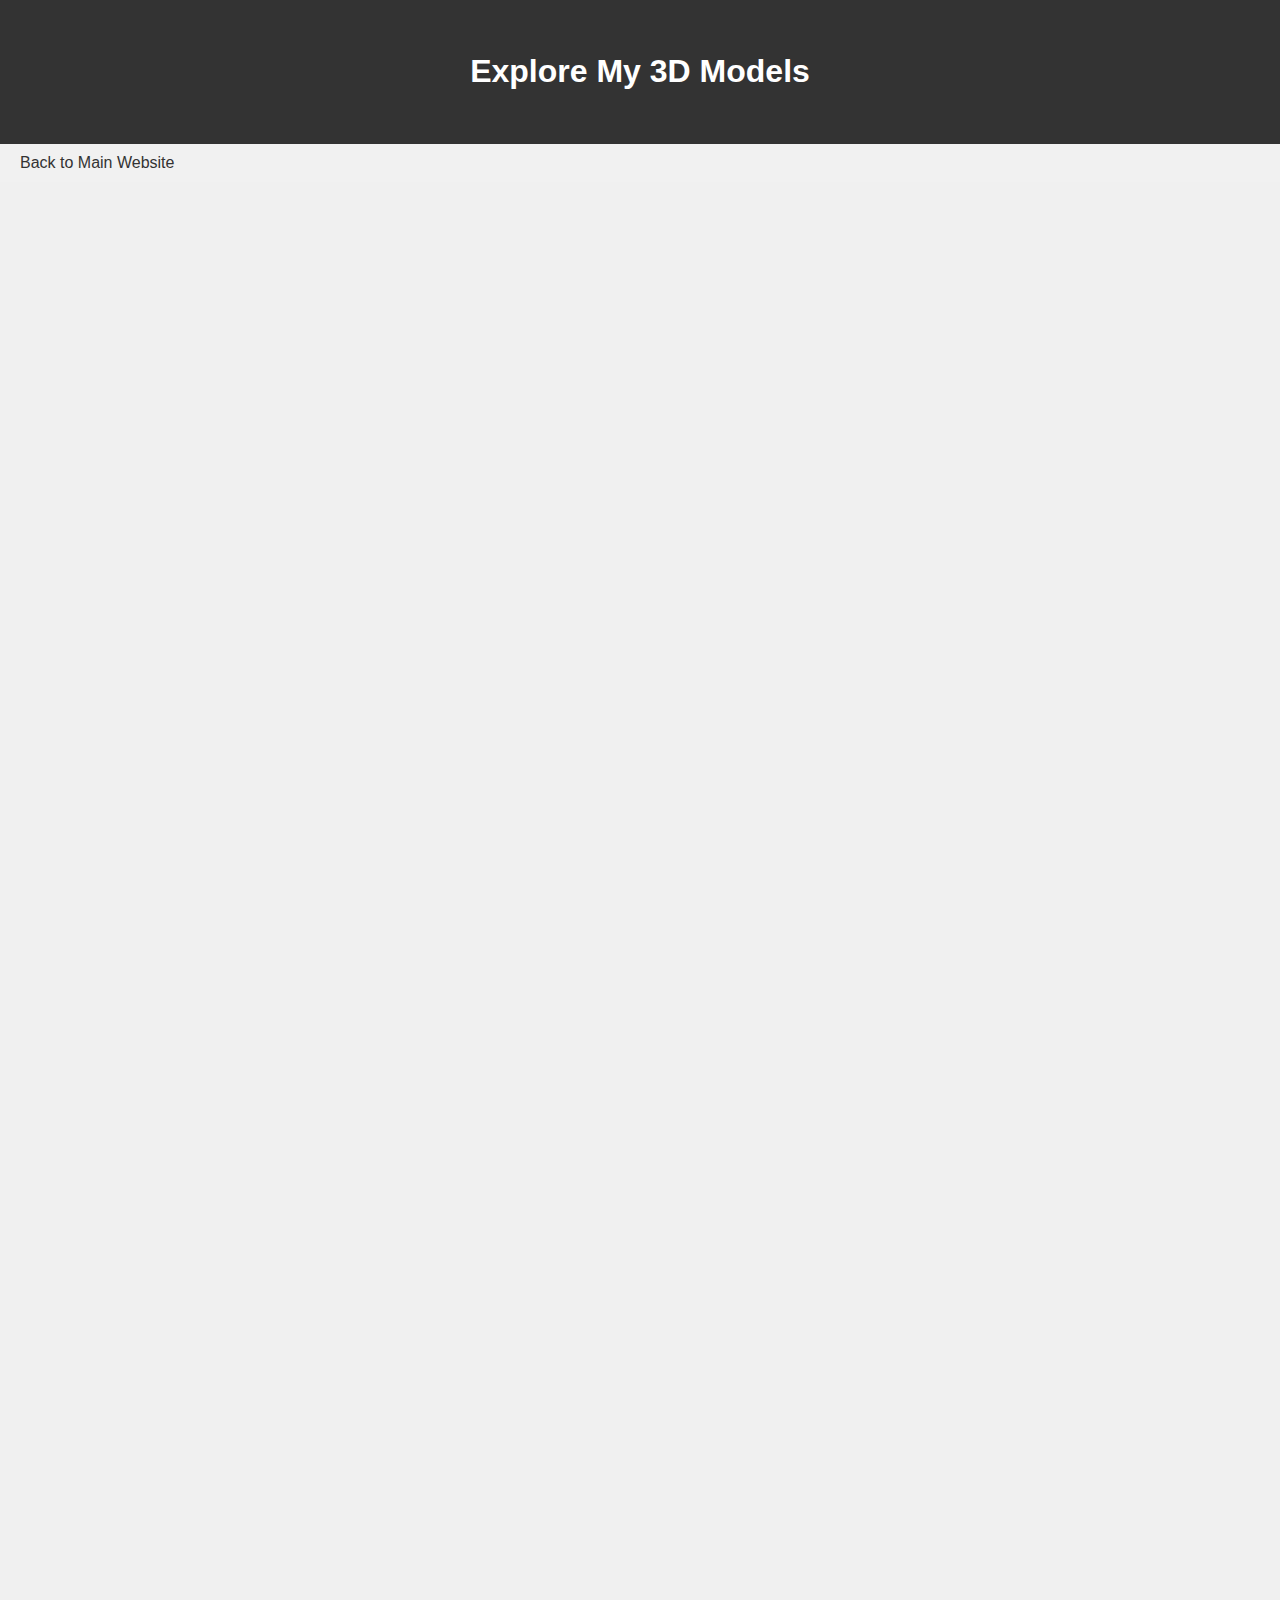
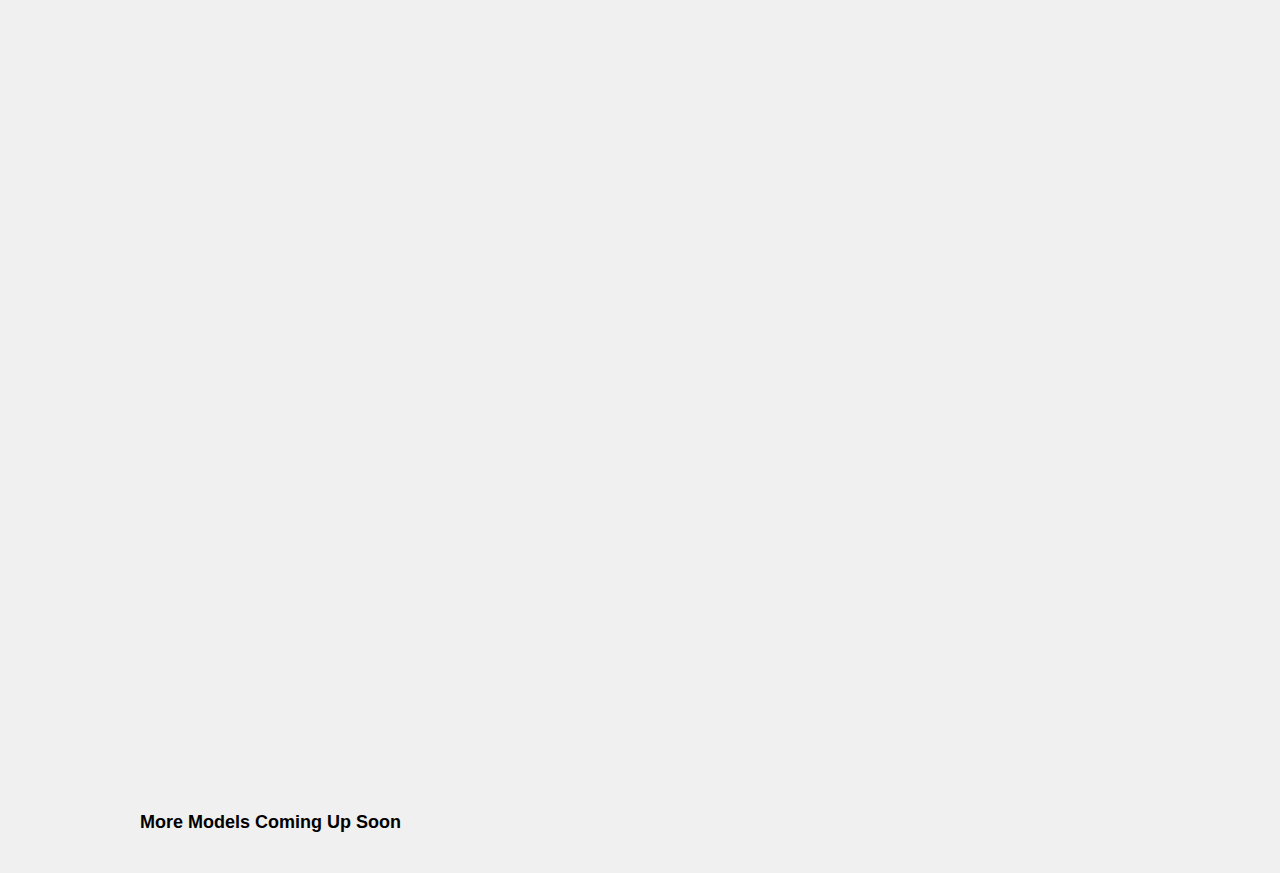
<file: 3DModels.html>
<!DOCTYPE html>
<html lang="en">
<head>
    <meta charset="UTF-8">
    <meta name="viewport" content="width=device-width, initial-scale=1.0">
    <link rel="stylesheet" href="3DModels.css">
    <title>3D Models Showcase</title>
</head>
<body>
    <header>
        <h1>Explore My 3D Models</h1>
    </header>
    
    <nav>
        <a href="/JosePeiro.github.io/">Back to Main Website</a>
    </nav>

    <main>
        <div class="model-container">
            <!-- Replace the URLs with your actual Sketchfab model URLs -->
            <div class="sketchfab-embed-wrapper">
                <iframe src="https://sketchfab.com/models/78008801ce8140d08b8f705896efd035/embed" allow="autoplay; fullscreen; xr-spatial-tracking" frameborder="0" allowfullscreen></iframe>
            </div>

            <div class="sketchfab-embed-wrapper">
                <iframe src="https://sketchfab.com/models/c7c9b6edf1b246b88be51c21ecdf1510/embed" allow="autoplay; fullscreen; xr-spatial-tracking" frameborder="0" allowfullscreen></iframe>
            </div>

            <div class="sketchfab-embed-wrapper">
                <iframe src="https://sketchfab.com/models/95a0ab7b9ce6443e922f7123839344bc/embed" allow="autoplay; fullscreen; xr-spatial-tracking" frameborder="0" allowfullscreen></iframe>
            </div>

            <div class="sketchfab-embed-wrapper">
                <iframe src="https://sketchfab.com/models/48faf24e76c84372a26a8112bb5e1b12/embed" allow="autoplay; fullscreen; xr-spatial-tracking" frameborder="0" allowfullscreen></iframe>
            </div>

            <div class="sketchfab-embed-wrapper">
                <iframe src="https://sketchfab.com/models/1ebac3d7effe4b0da1e46b39386897a8/embed" allow="autoplay; fullscreen; xr-spatial-tracking" frameborder="0" allowfullscreen></iframe>
            </div>
        </div>

        <h3>More Models Coming Up Soon</h3>
    </main>
</body>
</html>
</file>
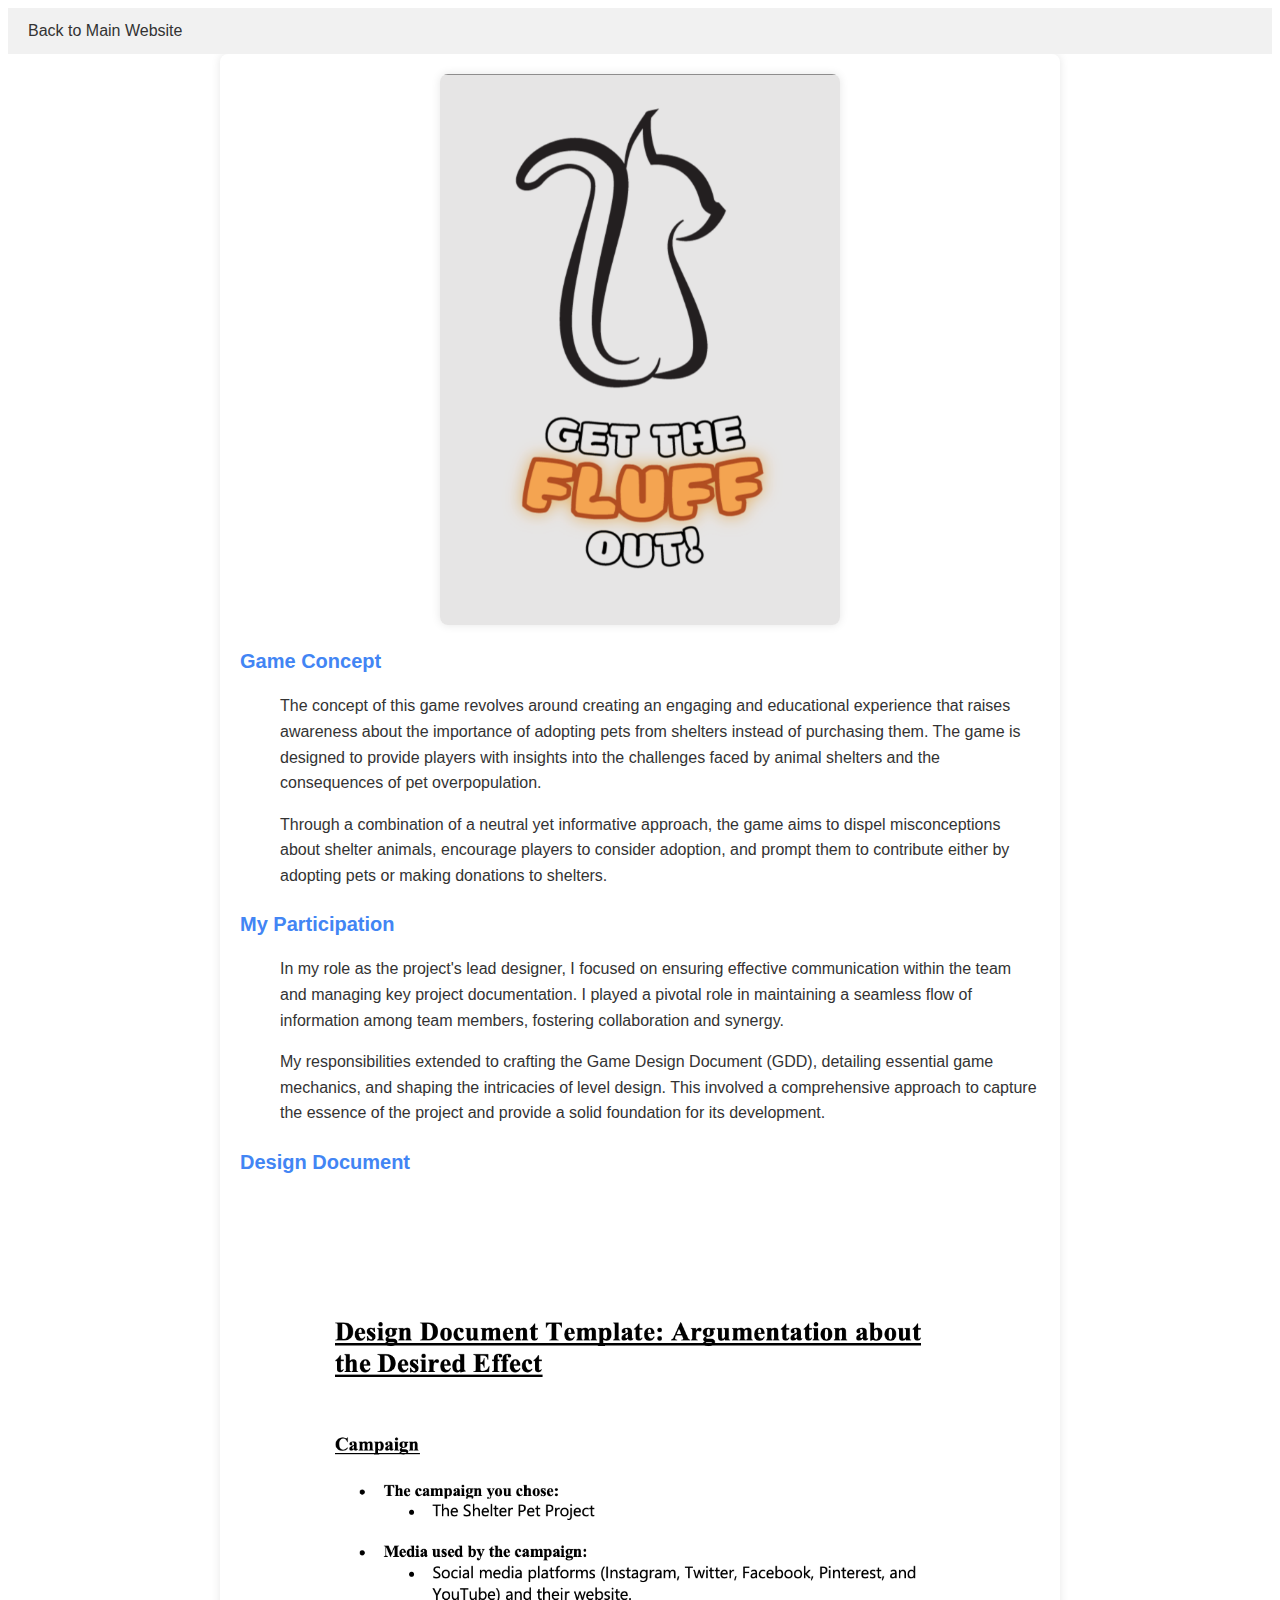
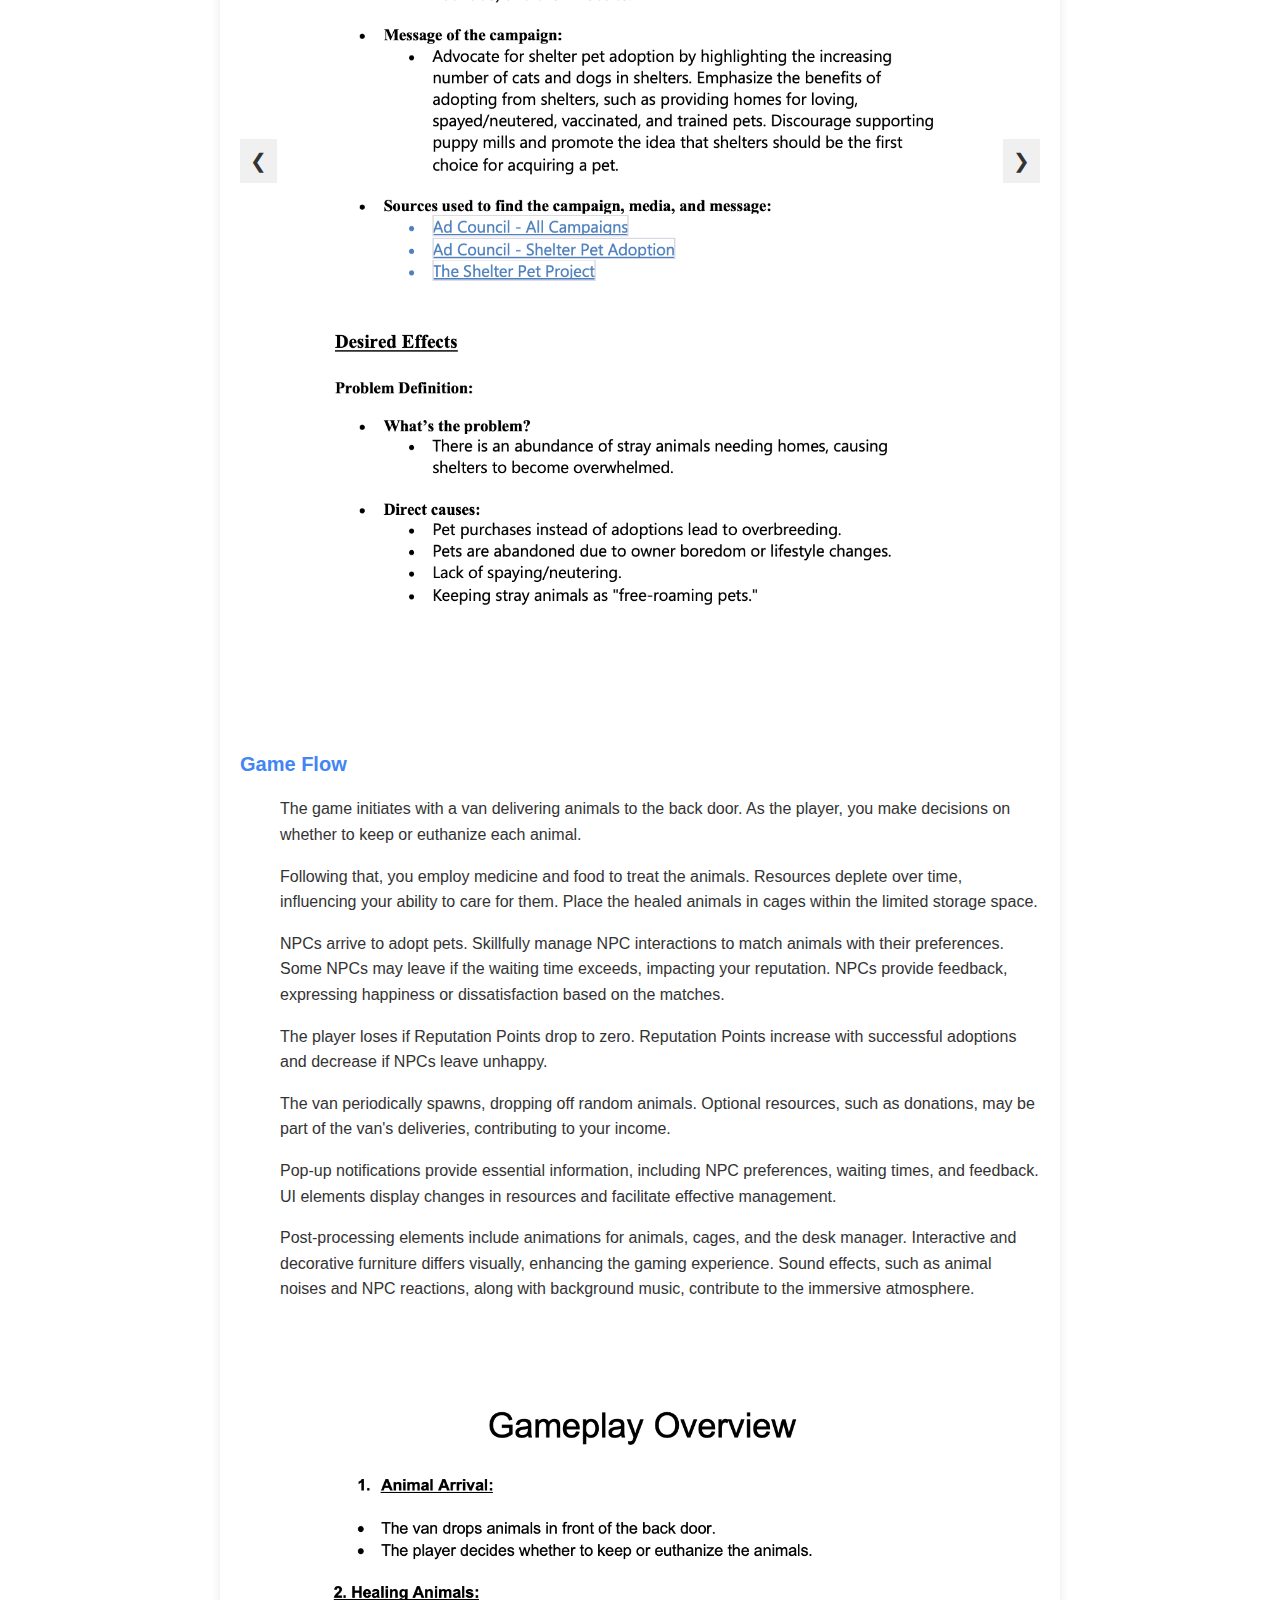
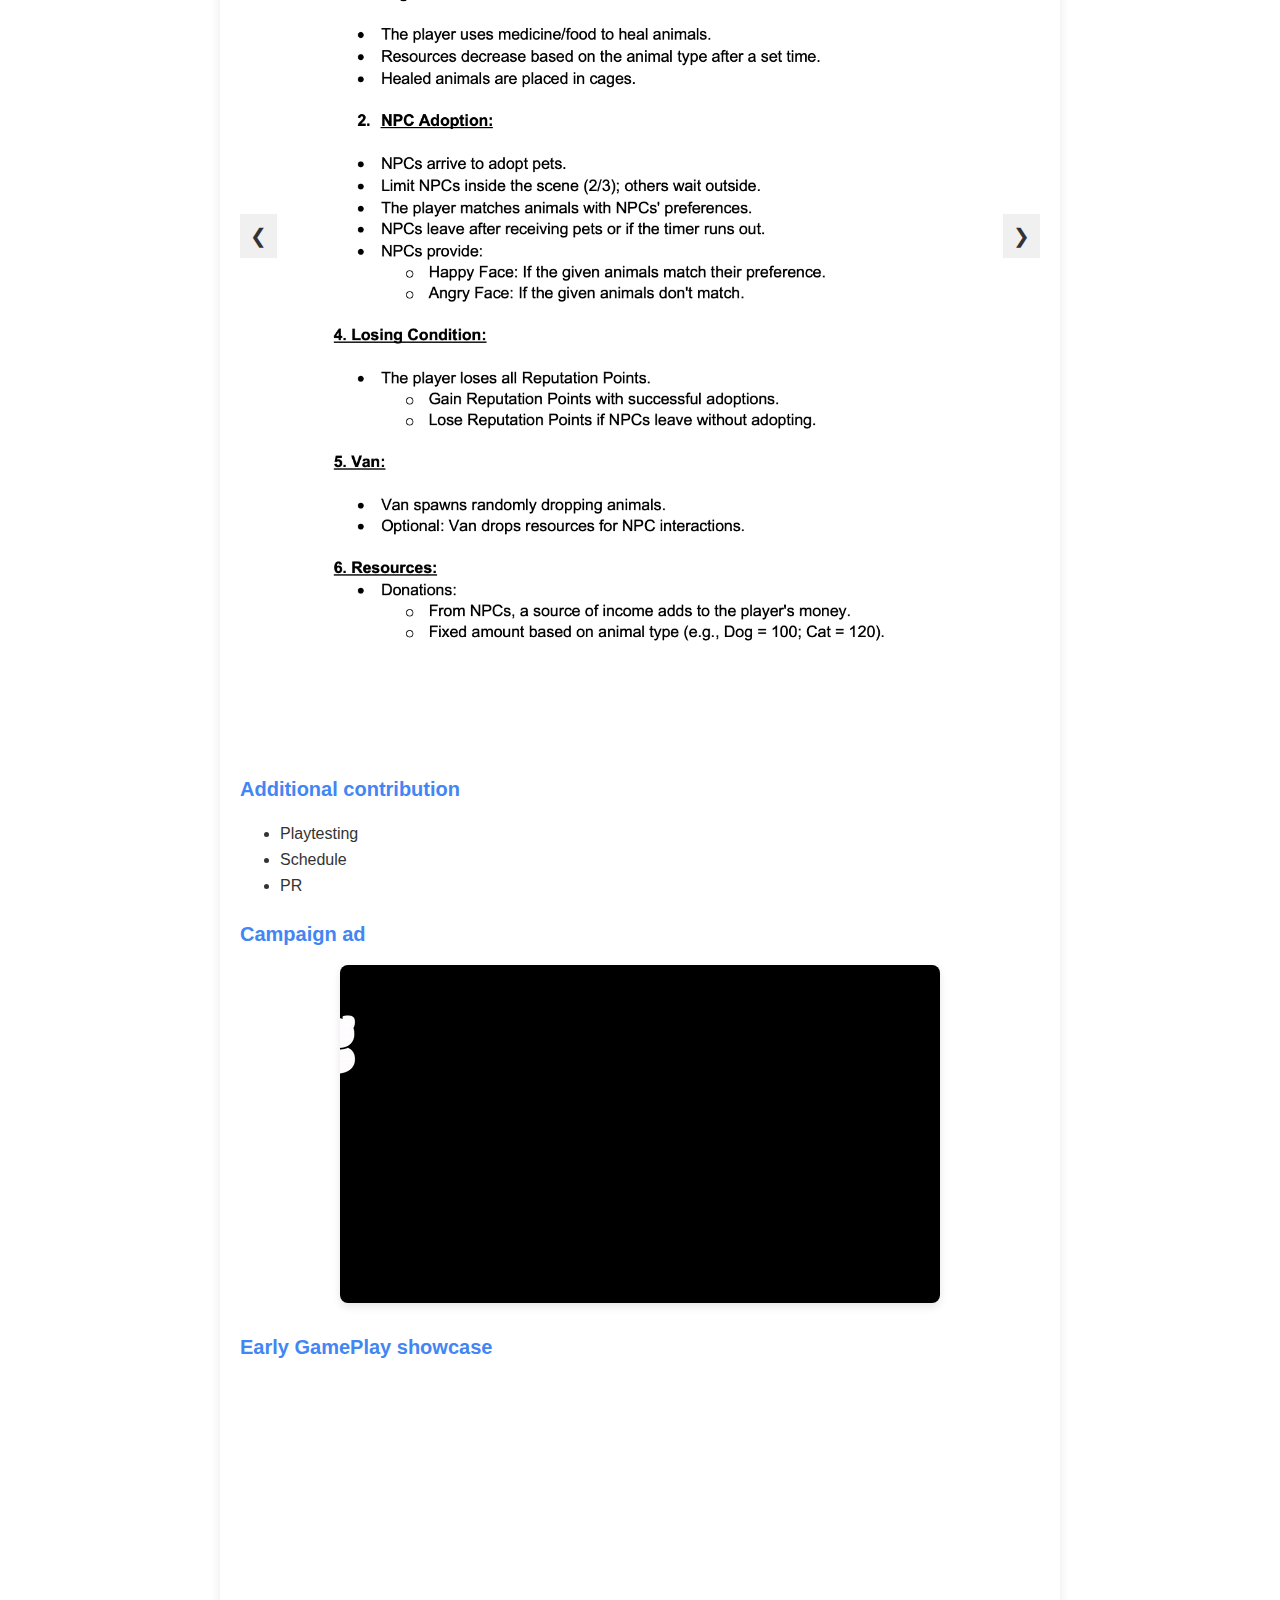
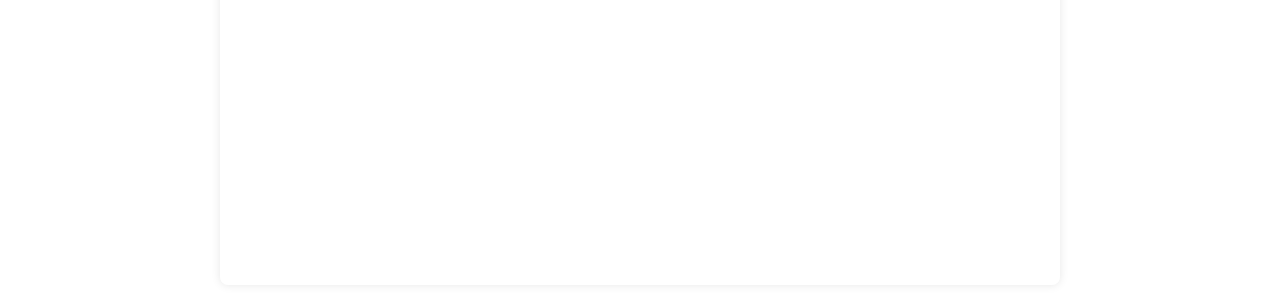
<file: get-the-fluff-out.html>
<!DOCTYPE html>
<html lang="en">
<head>
    <link rel="stylesheet" href="Getthefluffout.css" />
</head>
<body>

    <nav>
        <a href="../index.html">Back to Main Website</a>
    </nav>
    <!-- Navigation and other common elements -->

    <!-- Project "Croak Clash" -->
    <section id="croak-clash">
        <div class="project-details-container">
            <!-- Croak Clash Poster -->
            <img src="images/Get the fluff out.png" alt="Croak Clash Poster" class="project-poster" style="width:50%;">

            <!-- Project Description -->
            <div class="project-description">
                <h3>Game Concept</h3>
                    <p>
                        <ul>
                            The concept of this game revolves around creating an engaging and educational experience that raises awareness about the importance of adopting pets from shelters instead of purchasing them. 
                            The game is designed to provide players with insights into the challenges faced by animal shelters and the consequences of pet overpopulation. 
                        </ul>

                        <ul>
                            Through a combination of a neutral yet informative approach, the game aims to dispel misconceptions about shelter animals, encourage players to consider adoption, 
                            and prompt them to contribute either by adopting pets or making donations to shelters.                
                        </ul>
                    </p>
            </div>

            <!-- Your Participation -->
            <div class="your-participation">
                <h3>My Participation</h3>
                <p>  
                    <ul>
                        In my role as the project's lead designer, I focused on ensuring effective communication within the team and managing key project documentation. 
                        I played a pivotal role in maintaining a seamless flow of information among team members, fostering collaboration and synergy.
                    </ul>

                    <ul>
                        My responsibilities extended to crafting the Game Design Document (GDD), 
                        detailing essential game mechanics, and shaping the intricacies of level design. 
                        This involved a comprehensive approach to capture the essence of the project and provide a solid foundation for its development.
                    </ul>

                    <!-- <ul> 
                        Additionally, I maintained regular contact with our client, Sickhouse, located in Enschede, 
                        where the event unfolded. This communication was vital for aligning our creative vision with the client's expectations, 
                        ensuring a harmonious and successful collaboration throughout the project.
                    </ul> -->
                </p>

                <!-- Image Gallery -->
                <h3>Design Document</h3>
                <div class="image-gallery">
                    <div class="scroll-container">
                        <div class="scroll-content">
                            <img src="images/Getthefluffout/DD1.png">
                            <img src="images/Getthefluffout/DD2.png">
                            <img src="images/Getthefluffout/DD3.png">
                            <img src="images/Getthefluffout/DD4.png">
                            <img src="images/Getthefluffout/DD5.png">

                            <!-- Add more images as needed -->
                        </div>
                    </div>
                    <button class="prev-button" onclick="scrollGallery(-1)">❮</button>
                    <button class="next-button" onclick="scrollGallery(1)">❯</button>
                </div>

            </div>

            <div class="Game-flow">
                <h3>Game Flow</h3>
                <p>
                    <ul>
                        The game initiates with a van delivering animals to the back door. As the player, you make decisions on whether to keep or euthanize each animal.
                    </ul>
                    <ul>
                        Following that, you employ medicine and food to treat the animals. Resources deplete over time, influencing your ability to care for them. Place the healed animals in cages within the limited storage space.
                    </ul>
                    <ul>
 
                        NPCs arrive to adopt pets. Skillfully manage NPC interactions to match animals with their preferences. Some NPCs may leave if the waiting time exceeds, impacting your reputation. NPCs provide feedback, expressing happiness or dissatisfaction based on the matches.
                    </ul>
                    <ul>
   
                        The player loses if Reputation Points drop to zero. Reputation Points increase with successful adoptions and decrease if NPCs leave unhappy.
                    </ul>
                    <ul>
    
                        The van periodically spawns, dropping off random animals. Optional resources, such as donations, may be part of the van's deliveries, contributing to your income.
                    </ul>
                    <ul>

                        Pop-up notifications provide essential information, including NPC preferences, waiting times, and feedback. UI elements display changes in resources and facilitate effective management.
                    </ul>
                    <ul>

                        Post-processing elements include animations for animals, cages, and the desk manager. Interactive and decorative furniture differs visually, enhancing the gaming experience. Sound effects, such as animal noises and NPC reactions, along with background music, contribute to the immersive atmosphere.
                    </ul>
                </p>

                <div class="image-gallery">
                    <div class="scroll-container">
                        <div class="scroll-content">
                            <img src="images/Getthefluffout/GamePlay.png">
                            <img src="images/Getthefluffout/GamePlay1.png">
                        </div>
                    </div>
                    <button class="prev-button" onclick="scrollGallery(-1)">❮</button>
                    <button class="next-button" onclick="scrollGallery(1)">❯</button>
                </div>

                </div>

                <div class="More-contribution">
                    <h3>Additional contribution</h3>
                    <ul>
                        <li>Playtesting</li>
                        <li>Schedule</li>
                        <li>PR</li>
                    </ul>
                </div>

                <h3>Campaign ad</h3>
                <div class="project-media-gif">
                    <img src="images/Getthefluffout/hashtags.gif" alt="Campaign Ad GIF">
                </div>

                <!-- Videos or GIFs -->
                <div class="project-media">

                    <h3>Early GamePlay showcase</h3>
                    <!-- <video controls width="100%">
                        <source src="images/CroakClashhGDD/CroakclashShowOff.mp4" type="video/mp4">
                    </video> -->
                    <iframe width="100%" height="480" src="https://www.youtube.com/embed/JRh0diMw1po?si=0KjX1GlTM9vQ6gzo" title="YouTube video player" frameborder="0" allow="accelerometer; autoplay; clipboard-write; encrypted-media; gyroscope; picture-in-picture; web-share" allowfullscreen></iframe>

                </div>
            </div>
    </section>

    <!-- Script for image gallery scrolling -->
    <script>
        function scrollGallery(direction) {
            const container = document.querySelector('.scroll-container');
            const scrollAmount = direction * container.offsetWidth;
            container.scrollBy({ left: scrollAmount, behavior: 'smooth' });
        }
    </script>

</body>
</html>
</file>
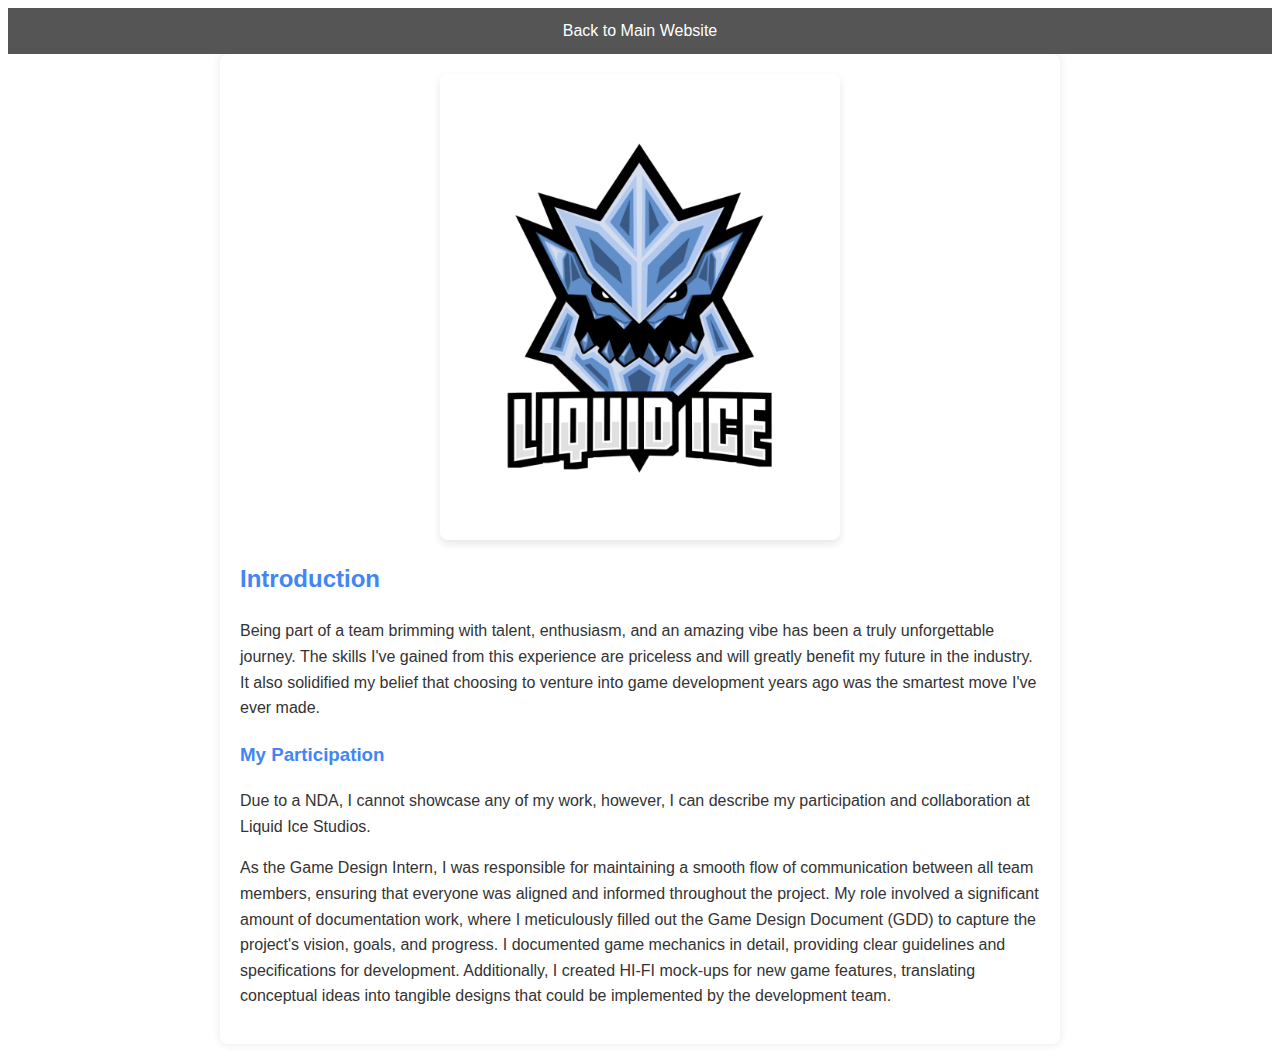
<file: liquidicestudios.html>
<!DOCTYPE html>
<html lang="en">
<head>
    <link rel="stylesheet" href="LIS.css" />
</head>
<body>

    <nav>
        <a href="/JosePeiro.github.io/">Back to Main Website</a>
    </nav>
    
    <!-- Navigation and other common elements -->

    <!-- Project "Croak Clash" -->
    <section id="croak-clash">
        <div class="project-details-container">
            <!-- Croak Clash Poster -->
            <img src="images/LIS-logo.png" alt="Croak Clash Poster" class="project-poster" style="width:50%;">

            <!-- Project Description -->
            <div class="project-description">
                <h2>Introduction</h2>
                <p> 
                Being part of a team brimming with talent, enthusiasm, and an amazing vibe has been a truly unforgettable journey. 
                The skills I've gained from this experience are priceless and will greatly benefit my future in the industry. 
                It also solidified my belief that choosing to venture into game development years ago was the smartest move I've ever made.
                </p>
            </div>
            <!-- Your Participation -->
            <div class="your-participation">
                <h3>My Participation</h3>
                <p>
                    Due to a NDA, I cannot showcase any of my work, however, I can describe my participation and collaboration at Liquid Ice Studios.
                </p>
                <p>
                    As the Game Design Intern, I was responsible for maintaining a smooth flow of communication between all team members, 
                    ensuring that everyone was aligned and informed throughout the project. My role involved a significant amount of documentation work, 
                    where I meticulously filled out the Game Design Document (GDD) to capture the project's vision, goals, and progress. 
                    I documented game mechanics in detail, providing clear guidelines and specifications for development. 
                    Additionally, I created HI-FI mock-ups for new game features, translating conceptual ideas into tangible designs that could be 
                    implemented by the development team.
                </p>
            </div>
                <!-- <div class="More-contribution">
                    <h3>Additional contribution</h3>
                    <ul>
                        <li>Playtesting</li>
                        <li>Material creation in Adobe Substance Designer</li>
                        <li>Schedule</li>
                        <li>PR</li>
                    </ul>
                </div> -->
            </div>
    </section>

    <!-- Script for image gallery scrolling -->
    <script>
        function scrollGallery(direction) {
            const container = document.querySelector('.scroll-container');
            const scrollAmount = direction * container.offsetWidth;
            container.scrollBy({ left: scrollAmount, behavior: 'smooth' });
        }
    </script>
</body>
</html>
</file>
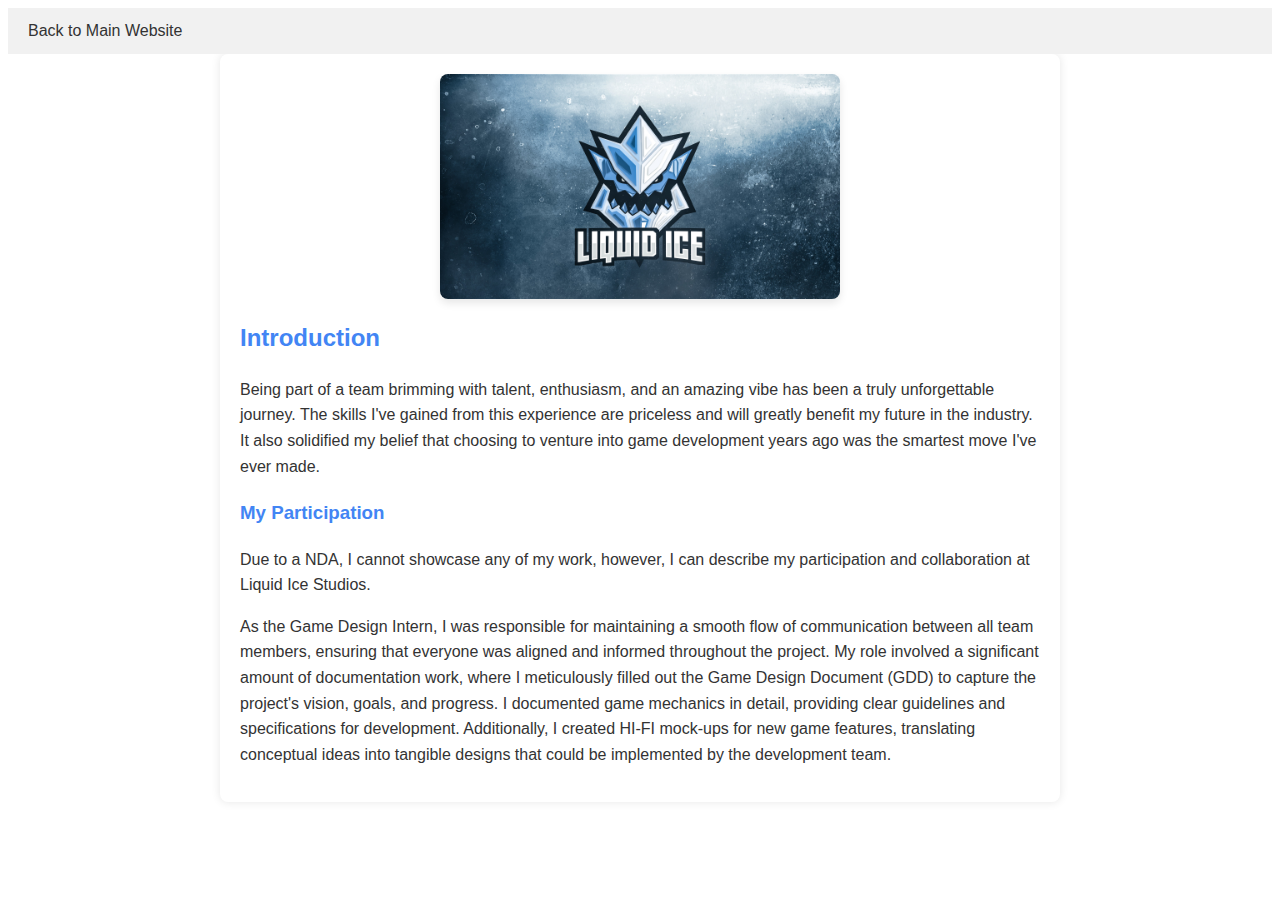
<file: Liquidicestudios.html>
<!DOCTYPE html>
<html lang="en">
<head>
    <link rel="stylesheet" href="croak-clash.css" />
</head>
<body>

    <nav>
        <a href="/JosePeiro.github.io/">Back to Main Website</a>
    </nav>
    
    <!-- Navigation and other common elements -->

    <!-- Project "Croak Clash" -->
    <section id="croak-clash">
        <div class="project-details-container">
            <!-- Croak Clash Poster -->
            <img src="images/LIS logo.jpeg" alt="Croak Clash Poster" class="project-poster" style="width:50%;">

            <!-- Project Description -->
            <div class="project-description">
                <h2>Introduction</h2>
                <p> 
                Being part of a team brimming with talent, enthusiasm, and an amazing vibe has been a truly unforgettable journey. 
                The skills I've gained from this experience are priceless and will greatly benefit my future in the industry. 
                It also solidified my belief that choosing to venture into game development years ago was the smartest move I've ever made.
                </p>
            </div>

            <!-- Your Participation -->
            <div class="your-participation">
                <h3>My Participation</h3>
                <p>
                    Due to a NDA, I cannot showcase any of my work, however, I can describe my participation and collaboration at Liquid Ice Studios.
                </p>
                <p>
                    As the Game Design Intern, I was responsible for maintaining a smooth flow of communication between all team members, 
                    ensuring that everyone was aligned and informed throughout the project. My role involved a significant amount of documentation work, 
                    where I meticulously filled out the Game Design Document (GDD) to capture the project's vision, goals, and progress. 
                    I documented game mechanics in detail, providing clear guidelines and specifications for development. 
                    Additionally, I created HI-FI mock-ups for new game features, translating conceptual ideas into tangible designs that could be 
                    implemented by the development team.
                </p>
            </div>
                <!-- <div class="More-contribution">
                    <h3>Additional contribution</h3>
                    <ul>
                        <li>Playtesting</li>
                        <li>Material creation in Adobe Substance Designer</li>
                        <li>Schedule</li>
                        <li>PR</li>
                    </ul>
                </div> -->
            </div>
    </section>

    <!-- Script for image gallery scrolling -->
    <script>
        function scrollGallery(direction) {
            const container = document.querySelector('.scroll-container');
            const scrollAmount = direction * container.offsetWidth;
            container.scrollBy({ left: scrollAmount, behavior: 'smooth' });
        }
    </script>

</body>
</html>
</file>
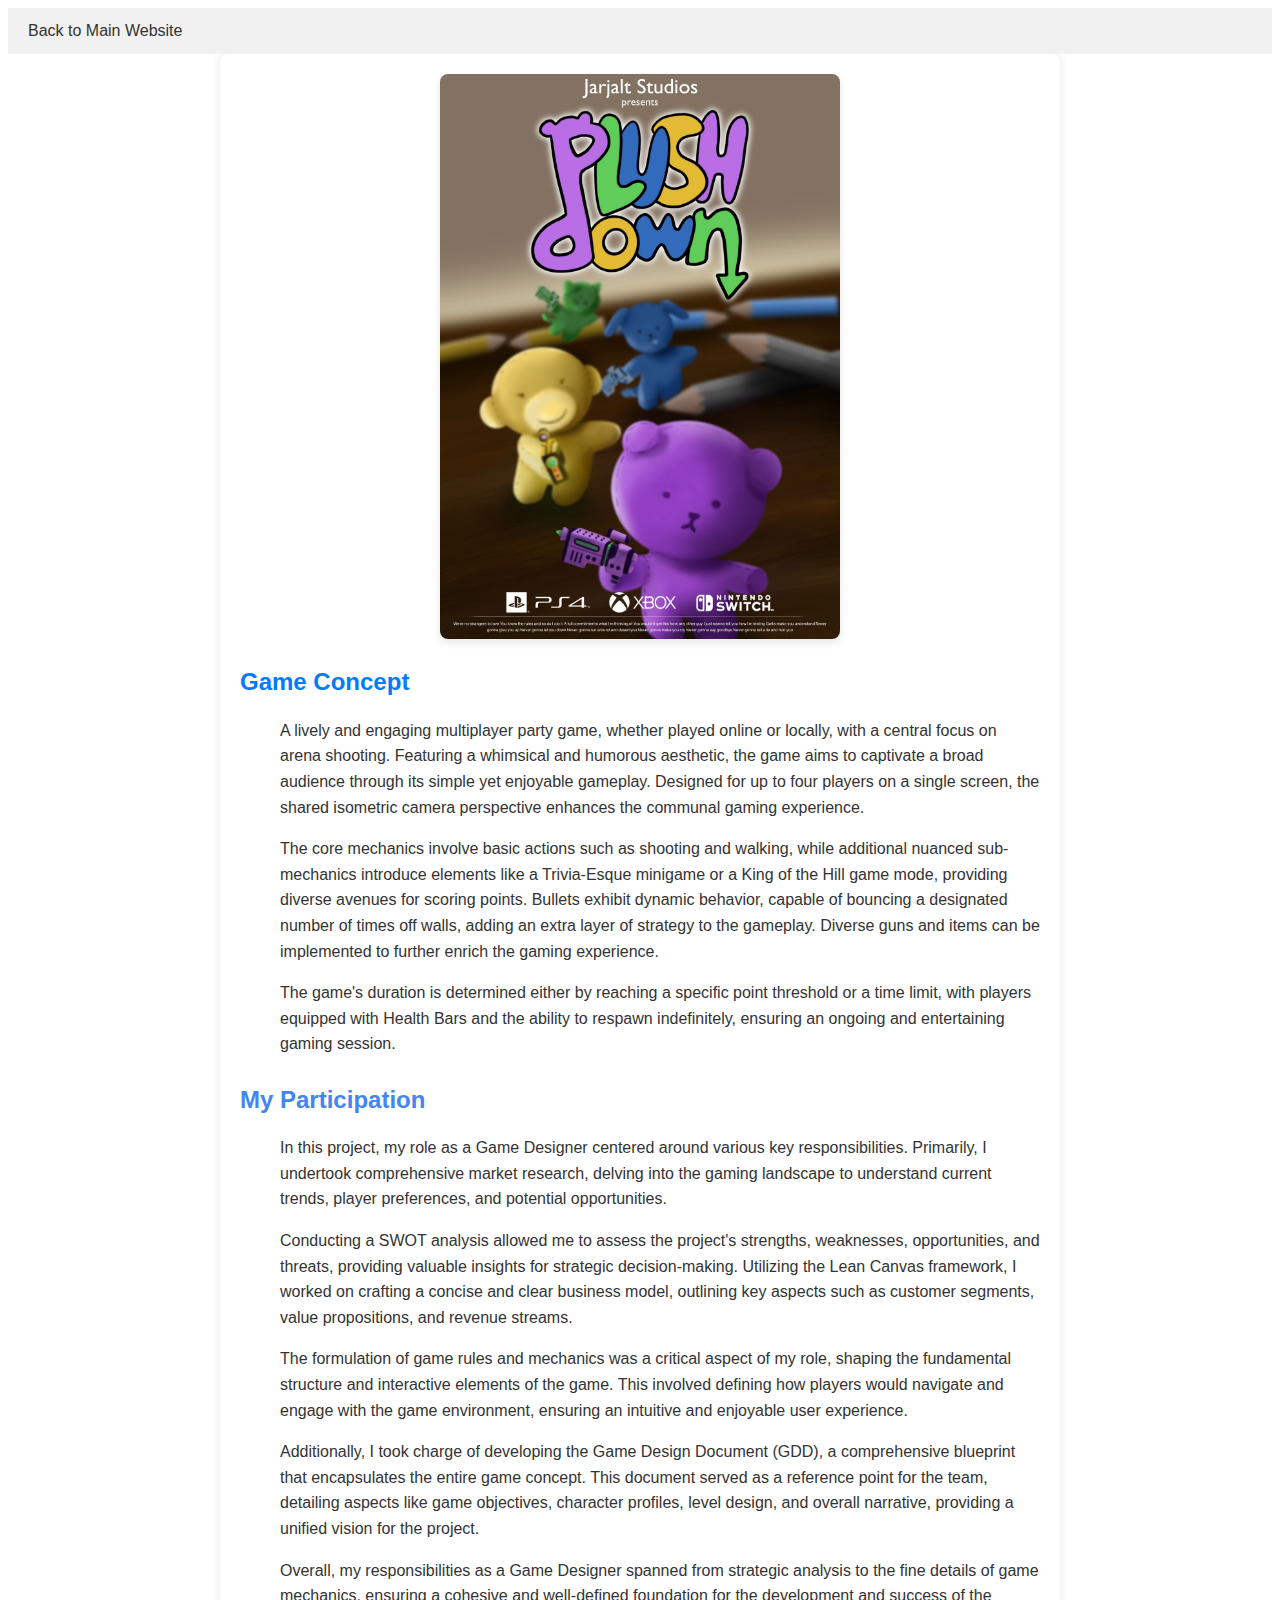
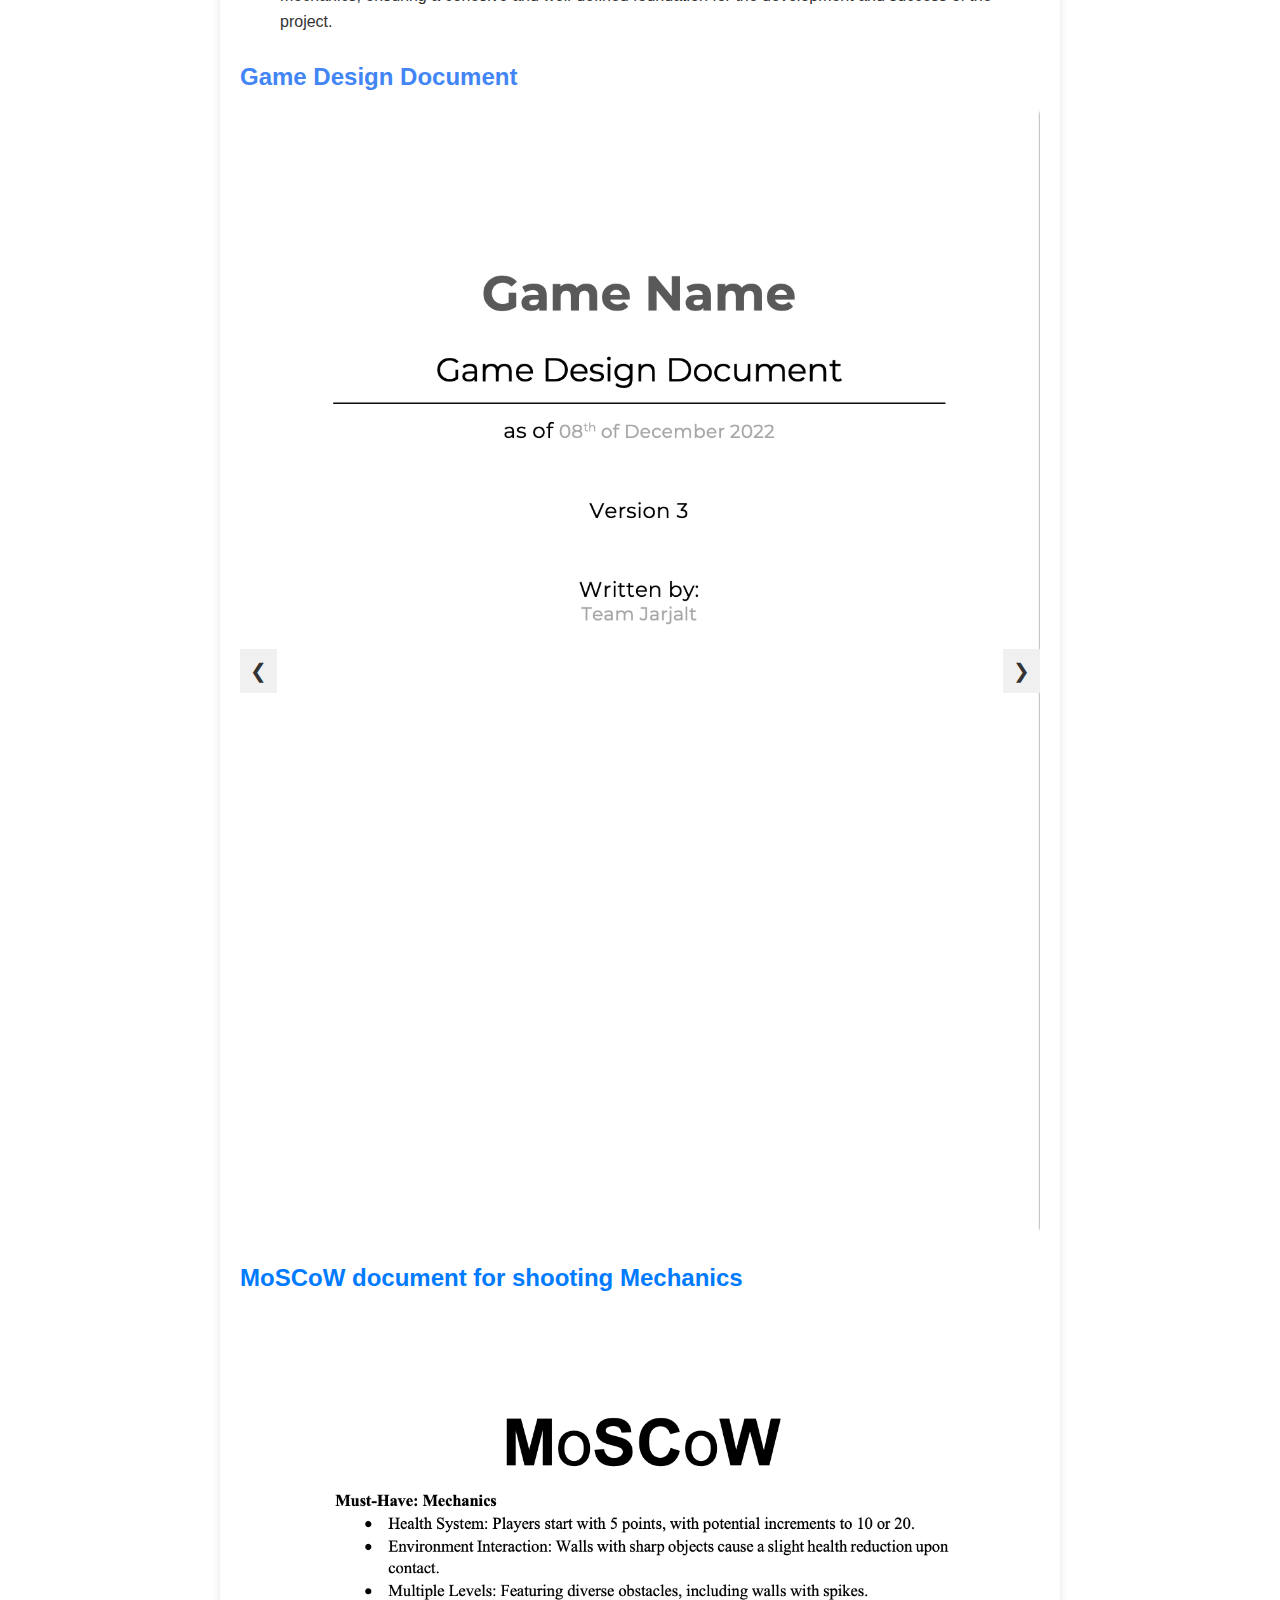
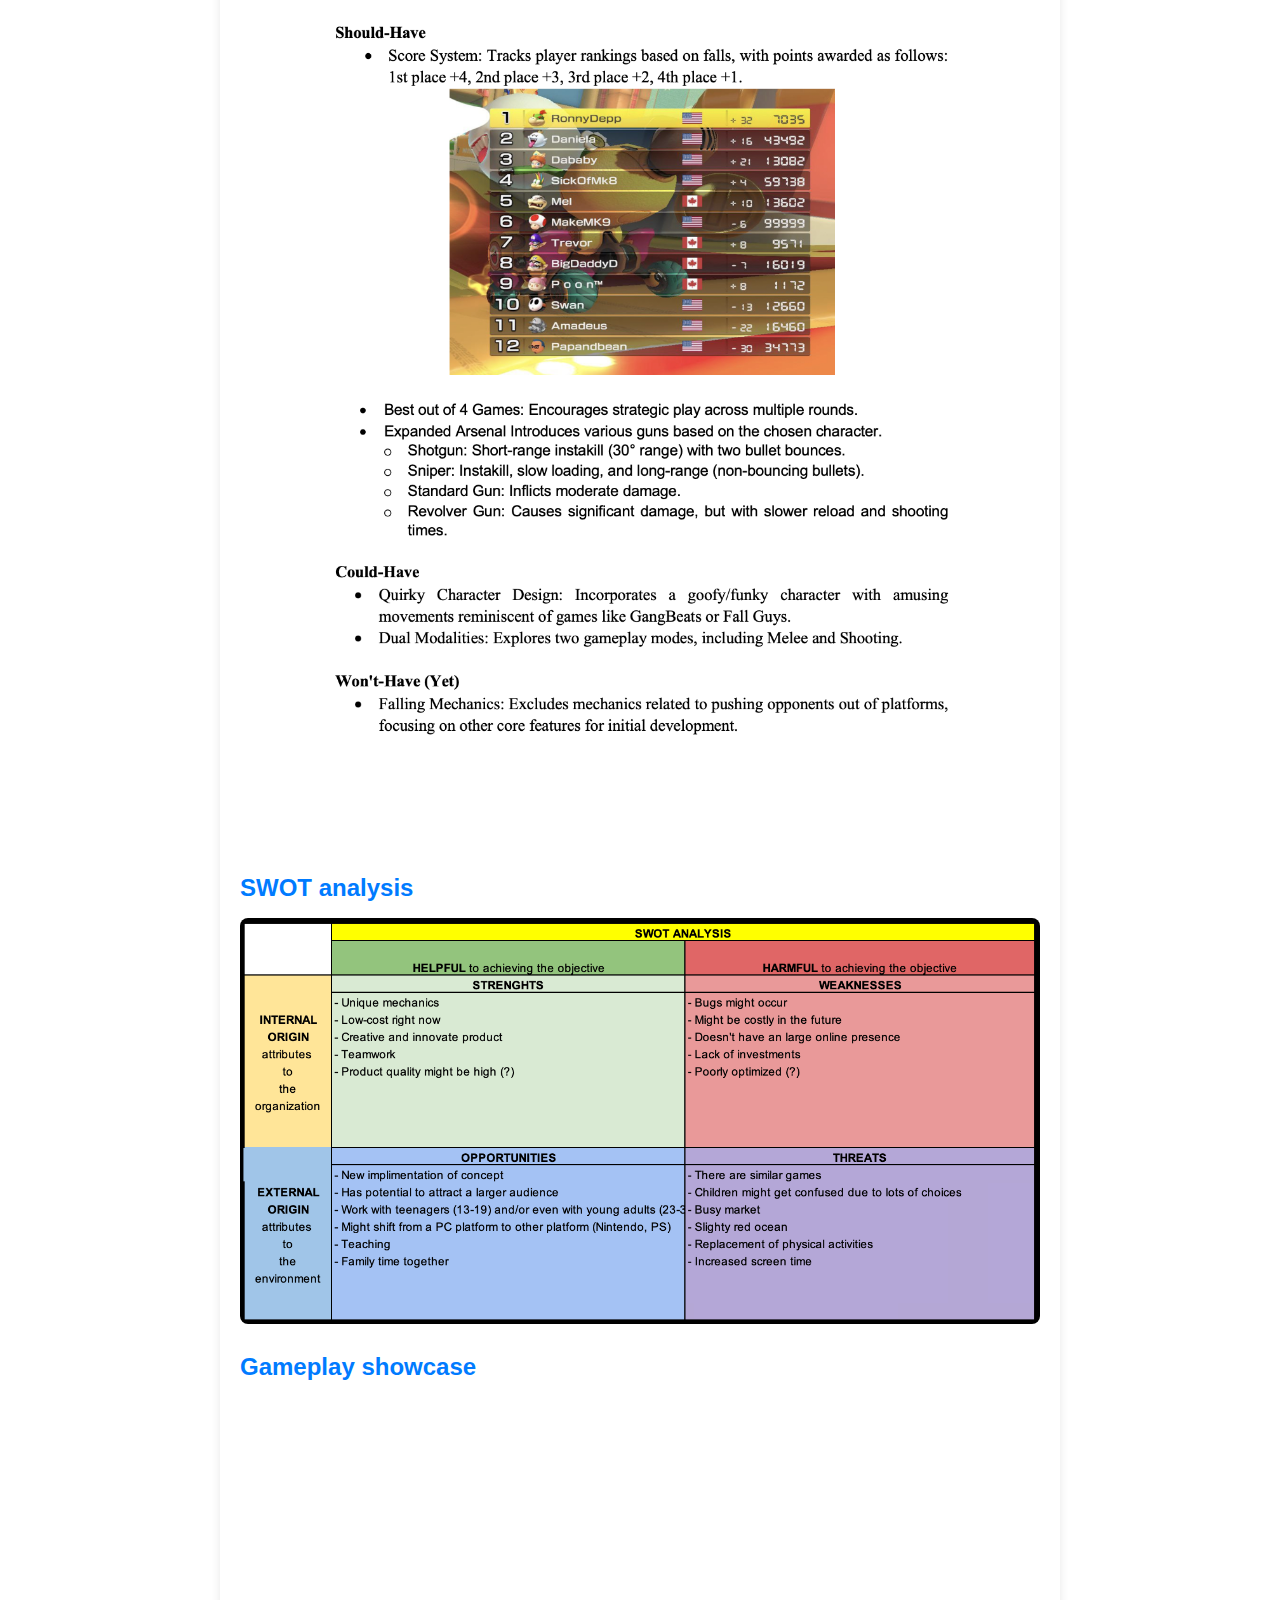
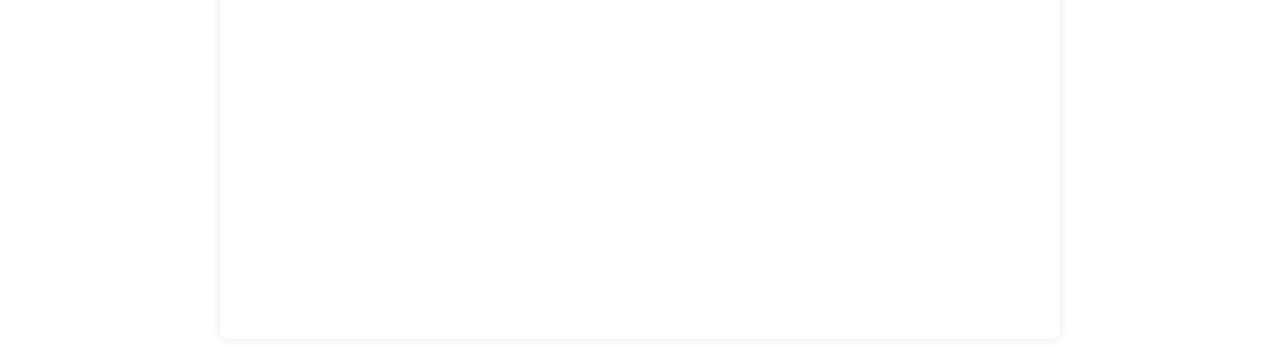
<file: plush-down.html>
<!DOCTYPE html>
<html lang="en">
<head>
    <link rel="stylesheet" href="Plush-down.css" />
</head>
<body>

    <nav>
        <a href="../index.html">Back to Main Website</a>
    </nav>
    <!-- Navigation and other common elements -->

    <!-- Project "Croak Clash" -->
    <section id="croak-clash">
        <div class="project-details-container">
            <!-- Croak Clash Poster -->
            <img src="images/Plush-Down.png" alt="Croak Clash Poster" class="project-poster" style="width:50%;">

            <!-- Project Description -->
            <div class="project-description">
                <h3>Game Concept</h3>
                <p>
                    <ul> 
                        A lively and engaging multiplayer party game, whether played online or locally, with a central focus on arena shooting. 
                        Featuring a whimsical and humorous aesthetic, the game aims to captivate a broad audience through its simple yet enjoyable gameplay. 
                        Designed for up to four players on a single screen, the shared isometric camera perspective enhances the communal gaming experience.
                    </ul> 
                    <ul> 
                        The core mechanics involve basic actions such as shooting and walking, while additional nuanced sub-mechanics introduce elements like a 
                        Trivia-Esque minigame or a King of the Hill game mode, providing diverse avenues for scoring points. Bullets exhibit dynamic behavior, 
                        capable of bouncing a designated number of times off walls, adding an extra layer of strategy to the gameplay. 
                        Diverse guns and items can be implemented to further enrich the gaming experience.
                    </ul> 
                    <ul> 
                        The game's duration is determined either by reaching a specific point threshold or a time limit, 
                        with players equipped with Health Bars and the ability to respawn indefinitely, ensuring an ongoing and 
                        entertaining gaming session.
                    </ul> 
                </p>
            </div>

            <!-- Your Participation -->
            <div class="your-participation">
                <h3>My Participation</h3>
                <p>
                    <ul> 
                        In this project, my role as a Game Designer centered around various key responsibilities. Primarily, I undertook comprehensive market research, delving into the gaming landscape to understand current trends, player preferences, and potential opportunities.
                    </ul>
                    <ul> 
                        Conducting a SWOT analysis allowed me to assess the project's strengths, weaknesses, opportunities, and threats, providing valuable insights for strategic decision-making. Utilizing the Lean Canvas framework, I worked on crafting a concise and clear business model, outlining key aspects such as customer segments, value propositions, and revenue streams.
                    </ul>
                    <ul> 
                        The formulation of game rules and mechanics was a critical aspect of my role, shaping the fundamental structure and interactive elements of the game. This involved defining how players would navigate and engage with the game environment, ensuring an intuitive and enjoyable user experience.
                    </ul>
                    <ul>
                        Additionally, I took charge of developing the Game Design Document (GDD), a comprehensive blueprint that encapsulates the entire game concept. This document served as a reference point for the team, detailing aspects like game objectives, character profiles, level design, and overall narrative, providing a unified vision for the project.
                    </ul>
                    <ul> 
                        Overall, my responsibilities as a Game Designer spanned from strategic analysis to the fine details of game mechanics, ensuring a cohesive and well-defined foundation for the development and success of the project.                </p>
                    </ul>
                <!-- Image Gallery -->
                <h3>Game Design Document</h3>
                <div class="image-gallery">
                    <div class="scroll-container">
                        <div class="scroll-content">
                            <img src="images/PlushDown/PlushDownGDD1.png">
                            <img src="images/PlushDown/PlushDownGDD2.png">
                            <img src="images/PlushDown/PlushDownGDD3.png">
                            <img src="images/PlushDown/PlushDownGDD4.png">
                            <img src="images/PlushDown/PlushDownGDD5.png">
                            <img src="images/PlushDown/PlushDownGDD6.png">
                            <img src="images/PlushDown/PlushDownGDD7.png">
                            <img src="images/PlushDown/PlushDownGDD8.png">
                            <img src="images/PlushDown/PlushDownGDD9.png">
                            <img src="images/PlushDown/PlushDownGDD10.png">
                            <img src="images/PlushDown/PlushDownGDD11.png">
                        </div>
                    </div>
                    <button class="prev-button" onclick="scrollGallery(-1)">❮</button>
                    <button class="next-button" onclick="scrollGallery(1)">❯</button>
                </div>
            </div>

            <div class="Game-flow">
                <h3>MoSCoW document for shooting Mechanics</h3>
                <!-- <p>
                    <ul> 
                        concluding the ideation phase and finalizing the Game Design Document (GDD), the next step in the development process was to delve into the intricacies of game mechanics.
                        To facilitate this crucial stage, I opted to construct a detailed flowchart. 
                        This visual representation proved instrumental in enhancing the conceptualization and 
                        understanding of both the gameplay dynamics and the artificial intelligence (AI) governing the sharks within the game.
                    </ul>

                    <ul> 
                        The flowchart served as a roadmap, offering a systematic depiction of the interplay between various game elements, 
                        player interactions, and the nuanced behaviors of the in-game sharks. 
                        This visualization not only provided clarity to the development team but also served as a 
                        valuable reference throughout the implementation phase. By mapping out the relationships and dependencies within the game mechanics, 
                        the flowchart became an indispensable tool in ensuring a cohesive and engaging gaming experience.
                    </ul>
                </p> -->
                <div class="Game-Flow-image">
                    <img src="images/PlushDown/MoSCoW.png">
                </div>

                <!-- <h3>Game Flow Shark AI</h3>
                <p>

                </p> -->
                <h3>SWOT analysis</h3>

                <div class="Game-Flow-image">
                    <img src="images/PlushDown/SWOT.png">
                </div>

                <!-- <div class="More-contribution">
                    <h3>Additional contribution</h3>
                    <ul>
                        <li>3D assets creation when needed</li>
                        <li>Update Planning</li>
                        <li>Schedule</li>
                        <li>PR</li>
                    </ul>
                </div> -->

                <!-- Videos or GIFs -->
                <!-- <div class="project-media">
                    <h3>Project Media</h3>
                    <img src="images/TheBigDive/Gameplaypic.png"> -->

                    <h3>Gameplay showcase</h3>
                    <!-- <video controls width="100%">
                        <source src="images/CroakClashhGDD/CroakclashShowOff.mp4" type="video/mp4">
                    </video> -->
                    <iframe width="100%" height="515" src="https://www.youtube.com/embed/YYLfkOPI3oU?si=HuMJnLrPW5u8okpl" title="YouTube video player" frameborder="0" allow="accelerometer; autoplay; clipboard-write; encrypted-media; gyroscope; picture-in-picture; web-share" allowfullscreen></iframe>


                </div>
            </div>
    </section>

    <!-- Script for image gallery scrolling -->
    <script>
        function scrollGallery(direction) {
            const container = document.querySelector('.scroll-container');
            const scrollAmount = direction * container.offsetWidth;
            container.scrollBy({ left: scrollAmount, behavior: 'smooth' });
        }
    </script>

</body>
</html>
</file>
<file: 3DModels.css>
body {
    font-family: 'Arial', sans-serif;
    margin: 0;
    padding: 0;
    background-color: #f0f0f0;
}

header {
    background-color: #333;
    color: white;
    text-align: center;
    padding: 2rem;
}

main {
    max-width: 1000px;
    margin: 40px auto;
}

.model-container {
    margin: 40px auto;
}

.sketchfab-embed-wrapper {
    position: relative;
    overflow: hidden;
    width: 100%;
    padding-top: 75%; /* 4:3 aspect ratio for larger size */
}

.sketchfab-embed-wrapper iframe {
    position: absolute;
    top: 0;
    left: 0;
    width: 100%;
    height: 100%;
    border: none; /* Remove iframe border */
    box-shadow: 0px 8px 16px rgba(0, 0, 0, 0.1); /* Add a subtle shadow */
}

footer {
    background-color: #333;
    color: white;
    text-align: center;
    padding: 1rem;
    position: fixed;
    bottom: 0;
    width: 100%;
}

nav {
    background-color: #f1f1f1;
    padding: 10px;
    position: sticky;
    top: 0;
    z-index: 100;
}

nav a {
    text-decoration: none;
    color: #333;
    padding: 5px 10px;
}

h3{
font-size: large;
margin: 0 auto;
}
</file>
<file: Getthefluffout.css>
/* Add some basic styling to improve readability */
body {
    font-family: 'Arial', sans-serif;
    line-height: 1.6;
    color: #333;
}

/* Style for project sections */
.project-section {
    margin-bottom: 40px;
}

/* Style for project details container */
.project-details-container {
    max-width: 800px;
    margin: 0 auto;
    padding: 20px;
    background-color: #fff;
    box-shadow: 0 0 10px rgba(0, 0, 0, 0.1);
    border-radius: 8px;
}

/* Style for project posters */
.project-poster {
    display: block;
    margin: 0 auto;
    width: 70%;
    border-radius: 8px;
    box-shadow: 0 0 10px rgba(0, 0, 0, 0.1);
}

/* Style for project titles */

/* Style for paragraphs in project details */
.project-description p,
.your-participation p,
.game-flow p {
    margin-bottom: 15px;
}

/* Style for lists in additional contributions */
.more-contribution ul {
    list-style-type: none;
    padding: 0;
}

.more-contribution li {
    padding-left: 20px;
    position: relative;
}

.more-contribution li:before {
    content: "\2022"; /* Bullet point */
    position: absolute;
    left: 0;
    color: #4285f4; /* Google Blue */
}

/* Style for image galleries */
.image-gallery {
    overflow: hidden;
    position: relative;
    
}

.scroll-container {
    display: flex;
    overflow-x: auto;
}

.scroll-content {
    display: flex;
    width: max-content; /* Set the width to the maximum content width */
}

.image-gallery img {
    max-width: 100%;
    height: auto;
    margin-right: 10px;
    border-radius: 8px;
}

/* Style for navigation buttons */
.prev-button,
.next-button {
    position: absolute;
    top: 50%;
    transform: translateY(-50%);
    background-color: #f0f0f0;
    border: none;
    color: #333;
    font-size: 20px;
    cursor: pointer;
    padding: 10px;
}

.prev-button {
    left: 0;
}

.next-button {
    right: 0;
}

/* Style for Game Flow image container */
.Game-flow .Game-Flow-image {
    max-width: 100%;
    overflow: hidden; /* Ensure the image doesn't overflow its container */
    box-shadow: 0 0 10px rgba(1, 1, 1, 0.5); /* Add a subtle shadow */

}

/* Style for Game Flow image */
.Game-flow .Game-Flow-image img {
    display: block;
    width: 100%; /* Adjust the width as needed */
    height: auto;
    border-radius: 8px;
    
}

/* Style for Project Media section */
.project-media {
    margin-top: 20px;
}

h3 {
    color: #4285f4; /* Google Blue */
    margin-bottom: 15px; /* Add spacing between title and content */
    font-size: 20px;
}

.project-media img,
.project-media video {
    max-width: 100%; /* Adjust the maximum width as needed */
    height: auto;
    border-radius: 8px;
    margin-bottom: 10px; /* Add some spacing between images and videos */
    display: block; /* Ensure images and videos are displayed as blocks */
    margin-left: auto; /* Center images and videos */
    margin-right: auto;
}

.project-media-gif {
    text-align: center;
    margin-bottom: 20px;
}

.project-media-gif img {
    max-width: 100%;
    border-radius: 8px;
    box-shadow: 0 4px 8px rgba(0, 0, 0, 0.1);
}

nav {
    background-color: #f1f1f1;
    padding: 10px;
    position: sticky;
    top: 0;
    z-index: 100;
}

nav a {
    text-decoration: none;
    color: #333;
    padding: 5px 10px;
}
</file>
<file: LIS.css>
/* Add some basic styling to improve readability */
body {
    font-family: 'Arial', sans-serif;
    line-height: 1.6;
    color: #333;
}

/* Style for project sections */
.project-section {
    margin-bottom: 40px;
}

/* Style for project details container */
.project-details-container {
    max-width: 800px;
    margin: 0 auto;
    padding: 20px;
    background-color: #fff;
    box-shadow: 0 0 10px rgba(0, 0, 0, 0.1);
    border-radius: 8px;
}

/* Style for project posters */
.project-poster {
    display: block;
    margin: 0 auto;
    width: 70%;
    border-radius: 8px;
    box-shadow: 0 4px 8px rgba(0, 0, 0, 0.1);
}

/* Style for project titles */
.project-description h2,
.your-participation h3,
.game-flow h3,
.more-contribution h3,
.project-media h3 {
    color: #4285f4; /* Google Blue */
}

/* Style for paragraphs in project details */
.project-description p,
.your-participation p,
.game-flow p {
    margin-bottom: 15px;
}

/* Style for lists in additional contributions */
.more-contribution ul {
    list-style-type: none;
    padding: 0;
}

.more-contribution li {
    padding-left: 20px;
    position: relative;
}

.more-contribution li:before {
    content: "\2022"; /* Bullet point */
    position: absolute;
    left: 0;
    color: #4285f4; /* Google Blue */
}

/* Style for image galleries */
.image-gallery {
    overflow: hidden;
    position: relative;
    
}

.scroll-container {
    display: flex;
    overflow-x: auto;
}

.scroll-content {
    display: flex;
    width: max-content; /* Set the width to the maximum content width */
}

.image-gallery img {
    max-width: 100%;
    height: auto;
    margin-right: 10px;
    border-radius: 8px;
}

/* Style for navigation buttons */
.prev-button,
.next-button {
    position: absolute;
    top: 50%;
    transform: translateY(-50%);
    background-color: #f0f0f0;
    border: none;
    color: #333;
    font-size: 20px;
    cursor: pointer;
    padding: 10px;
}

.prev-button {
    left: 0;
}

.next-button {
    right: 0;
}

/* Style for Game Flow image container */
.Game-flow .Game-Flow-image {
    max-width: 100%;
    overflow: hidden; /* Ensure the image doesn't overflow its container */
    box-shadow: 0 0 10px rgba(1, 1, 1, 0.5); /* Add a subtle shadow */

}

/* Style for Game Flow image */
.Game-flow .Game-Flow-image img {
    display: block;
    width: 100%; /* Adjust the width as needed */
    height: auto;
    border-radius: 8px;
    
}

/* Style for Project Media section */
.project-media {
    margin-top: 20px;
}

.project-media h3 {
    color: #4285f4; /* Google Blue */
    margin-bottom: 15px; /* Add spacing between title and content */
}

.project-media img,
.project-media video {
    max-width: 100%; /* Adjust the maximum width as needed */
    height: auto;
    border-radius: 8px;
    margin-bottom: 10px; /* Add some spacing between images and videos */
    display: block; /* Ensure images and videos are displayed as blocks */
    margin-left: auto; /* Center images and videos */
    margin-right: auto;
}

nav {
    background-color: #f1f1f1;
    padding: 10px;
    position: sticky;
    top: 0;
    z-index: 100;
}

nav a {
    text-decoration: none;
    color: #333;
    padding: 5px 10px;
}

nav {
    text-align: center;
    padding: 10px 0;
    background-color: #555;
}

nav a {
    color: #fff;
    text-decoration: none;
}
</file>
<file: croak-clash.css>
/* Add some basic styling to improve readability */
body {
    font-family: 'Arial', sans-serif;
    line-height: 1.6;
    color: #333;
}

/* Style for project sections */
.project-section {
    margin-bottom: 40px;
}

/* Style for project details container */
.project-details-container {
    max-width: 800px;
    margin: 0 auto;
    padding: 20px;
    background-color: #fff;
    box-shadow: 0 0 10px rgba(0, 0, 0, 0.1);
    border-radius: 8px;
}

/* Style for project posters */
.project-poster {
    display: block;
    margin: 0 auto;
    width: 70%;
    border-radius: 8px;
    box-shadow: 0 4px 8px rgba(0, 0, 0, 0.1);
}

/* Style for project titles */
.project-description h2,
.your-participation h3,
.game-flow h3,
.more-contribution h3,
.project-media h3 {
    color: #4285f4; /* Google Blue */
}

/* Style for paragraphs in project details */
.project-description p,
.your-participation p,
.game-flow p {
    margin-bottom: 15px;
}

/* Style for lists in additional contributions */
.more-contribution ul {
    list-style-type: none;
    padding: 0;
}

.more-contribution li {
    padding-left: 20px;
    position: relative;
}

.more-contribution li:before {
    content: "\2022"; /* Bullet point */
    position: absolute;
    left: 0;
    color: #4285f4; /* Google Blue */
}

/* Style for image galleries */
.image-gallery {
    overflow: hidden;
    position: relative;
    
}

.scroll-container {
    display: flex;
    overflow-x: auto;
}

.scroll-content {
    display: flex;
    width: max-content; /* Set the width to the maximum content width */
}

.image-gallery img {
    max-width: 100%;
    height: auto;
    margin-right: 10px;
    border-radius: 8px;
}

/* Style for navigation buttons */
.prev-button,
.next-button {
    position: absolute;
    top: 50%;
    transform: translateY(-50%);
    background-color: #f0f0f0;
    border: none;
    color: #333;
    font-size: 20px;
    cursor: pointer;
    padding: 10px;
}

.prev-button {
    left: 0;
}

.next-button {
    right: 0;
}

/* Style for Game Flow image container */
.Game-flow .Game-Flow-image {
    max-width: 100%;
    overflow: hidden; /* Ensure the image doesn't overflow its container */
    box-shadow: 0 0 10px rgba(1, 1, 1, 0.5); /* Add a subtle shadow */

}

/* Style for Game Flow image */
.Game-flow .Game-Flow-image img {
    display: block;
    width: 100%; /* Adjust the width as needed */
    height: auto;
    border-radius: 8px;
    
}

/* Style for Project Media section */
.project-media {
    margin-top: 20px;
}

.project-media h3 {
    color: #4285f4; /* Google Blue */
    margin-bottom: 15px; /* Add spacing between title and content */
}

.project-media img,
.project-media video {
    max-width: 100%; /* Adjust the maximum width as needed */
    height: auto;
    border-radius: 8px;
    margin-bottom: 10px; /* Add some spacing between images and videos */
    display: block; /* Ensure images and videos are displayed as blocks */
    margin-left: auto; /* Center images and videos */
    margin-right: auto;
}

nav {
    background-color: #f1f1f1;
    padding: 10px;
    position: sticky;
    top: 0;
    z-index: 100;
}

nav a {
    text-decoration: none;
    color: #333;
    padding: 5px 10px;
}
</file>
<file: Plush-down.css>
/* Add some basic styling to improve readability */
body {
    font-family: 'Arial', sans-serif;
    line-height: 1.6;
    color: #333;
}

/* Style for project sections */
.project-section {
    margin-bottom: 40px;
}

/* Style for project details container */
.project-details-container {
    max-width: 800px;
    margin: 0 auto;
    padding: 20px;
    background-color: #fff;
    box-shadow: 0 0 10px rgba(0, 0, 0, 0.1);
    border-radius: 8px;
}

/* Style for project posters */
.project-poster {
    display: block;
    margin: 0 auto;
    width: 70%;
    border-radius: 8px;
    box-shadow: 0 4px 8px rgba(0, 0, 0, 0.1);
}

/* Style for project titles */
.project-description h2,
.your-participation h3,
.game-flow h3,
.more-contribution h3,
.project-media h3 {
    color: #4285f4; /* Google Blue */
}

/* Style for paragraphs in project details */
.project-description p,
.your-participation p,
.game-flow p {
    margin-bottom: 15px;
}

/* Style for lists in additional contributions */
.more-contribution ul {
    list-style-type: none;
    padding: 0;
}

.more-contribution li {
    padding-left: 20px;
    position: relative;
}

.more-contribution li:before {
    content: "\2022"; /* Bullet point */
    position: absolute;
    left: 0;
    color: #4285f4; /* Google Blue */
}

/* Style for image galleries */
.image-gallery {
    overflow: hidden;
    position: relative;
}

.scroll-container {
    display: flex;
    overflow-x: auto;
}

.scroll-content {
    display: flex;
}

.image-gallery img {
    max-width: 100%;
    height: auto;
    margin-right: 10px;
    border-radius: 8px;
}

/* Style for navigation buttons */
.prev-button,
.next-button {
    position: absolute;
    top: 50%;
    transform: translateY(-50%);
    background-color: #f0f0f0;
    border: none;
    color: #333;
    font-size: 20px;
    cursor: pointer;
    padding: 10px;
}

.prev-button {
    left: 0;
}

.next-button {
    right: 0;
}

/* Style for Game Flow image container */
.Game-flow .Game-Flow-image {
    max-width: 100%;
    overflow: hidden; /* Ensure the image doesn't overflow its container */
}

/* Style for Game Flow image */
.Game-flow .Game-Flow-image img {
    display: block;
    width: 100%; /* Adjust the width as needed */
    height: auto;
    border-radius: 8px;
}

/* Style for Project Media section */
.project-media {
    margin-top: 20px;
}

.project-media h3 {
    color: #4285f4; /* Google Blue */
    margin-bottom: 15px; /* Add spacing between title and content */
}

.project-media img,
.project-media video {
    max-width: 100%; /* Adjust the maximum width as needed */
    height: auto;
    border-radius: 8px;
    margin-bottom: 10px; /* Add some spacing between images and videos */
    display: block; /* Ensure images and videos are displayed as blocks */
    margin-left: auto; /* Center images and videos */
    margin-right: auto;
}

h3 {
    color: #007bff; /* Change the color to your preference */
    font-family: 'Arial', sans-serif; /* Change the font family if needed */
    font-size: 1.5em; /* Adjust the font size as per your design */
    margin-bottom: 10px; /* Add margin at the bottom for spacing */
}

nav {
    background-color: #f1f1f1;
    padding: 10px;
    position: sticky;
    top: 0;
    z-index: 100;
}

nav a {
    text-decoration: none;
    color: #333;
    padding: 5px 10px;
}
</file>
